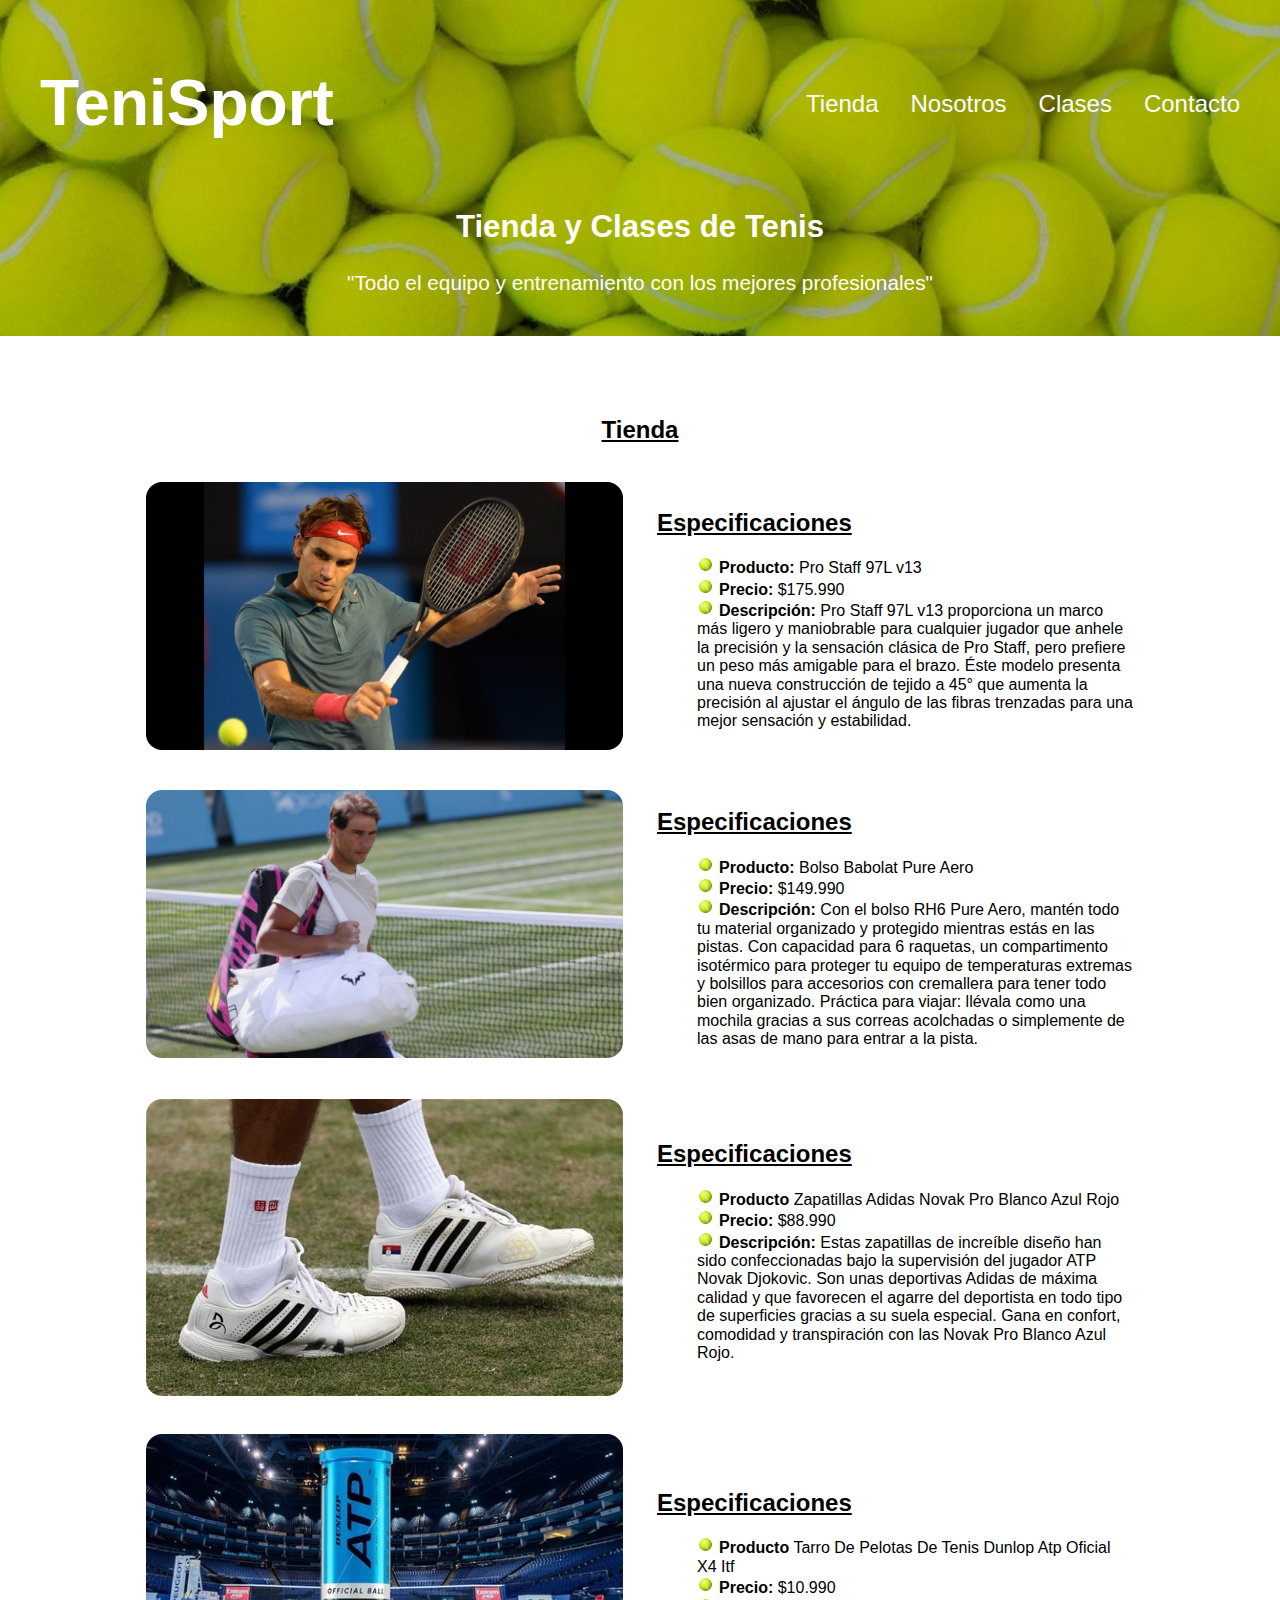
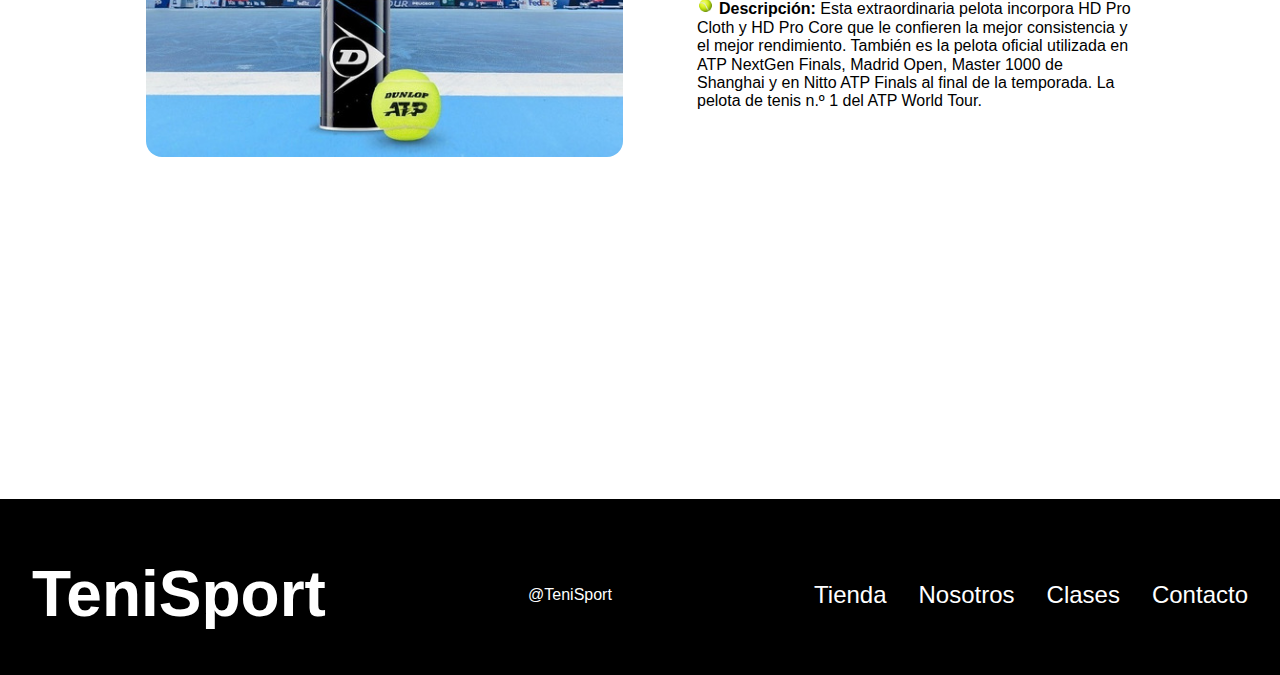
<file: index.html>
<!DOCTYPE html>
<html lang="en">
<head>
    <meta charset="UTF-8">
    <meta http-equiv="X-UA-Compatible" content="IE=edge">
    <meta name="viewport" content="width=device-width, initial-scale=1.0">
    <title>TeniSport</title>
    <link rel="stylesheet" href="assets/css/normalize.css">
    <link rel="stylesheet" href="assets/css/styles.css">
    <link rel="icon" type="image.png" href="assets/favicon/favicon.png">
    
</head>
<body>

    <!-- Primera Seccion -->
    <header class="header">
        <div class="contenedor"> 
            <div class="barra"> 
                <a href="index.html">
                    <h1>Teni<strong>S</strong>port</h1>
                </a>

                <nav class="navegacion">
                    <a href="index.html" class="navegacion__enlace">Tienda</a>
                    <a href="nosotros.html" class="navegacion__enlace">Nosotros</a>
                    <a href="clases.html" class="navegacion__enlace">Clases</a>
                    <a href="contacto.html" class="navegacion__enlace">Contacto</a>
                </nav>
            </div>
        </div>

        <div class="header__texto" >
            <h2 class="no-margin">Tienda y Clases de Tenis</h2>
            <p>"Todo el equipo y entrenamiento con los mejores profesionales"</p>
        </div>
    </header>

    <!-- Segunda Seccion -->
    <section class="products">
        <h2 class="titulos"><u>Tienda</u></h2>
        <table>
            <tr>
                <td class="imagen" >
                    <img src="assets/img/raqueta.jpg" alt="raqueta" />
                </td>
                <td>
                    <h2><u>Especificaciones</u></h2>
                    <ul>
                        <li><b>Producto:</b> Pro Staff 97L v13</li>
                        <li><b>Precio:</b> $175.990</li>
                        <li><b>Descripción:</b> Pro Staff 97L v13 proporciona un marco más ligero y maniobrable para cualquier jugador que anhele la precisión y la sensación clásica de Pro Staff, pero prefiere un peso más amigable para el brazo. Éste modelo presenta una nueva construcción de tejido a 45° que aumenta la precisión al ajustar el ángulo de las fibras trenzadas para una mejor sensación y estabilidad.</li>
                    </ul>
                </td>
            </tr>
            <tr>
                <td class="imagen" >
                    <img src="assets/img/bolso.jpg" alt="bolso" />
                </td>
                <td>
                    <h2><u>Especificaciones</u></h2>
                    <ul>
                        <li><b>Producto:</b> Bolso Babolat Pure Aero</li>
                        <li><b>Precio:</b> $149.990</li>
                        <li><b>Descripción:</b> Con el bolso RH6 Pure Aero, mantén todo tu material organizado y protegido mientras estás en las pistas. Con capacidad para 6 raquetas, un compartimento isotérmico para proteger tu equipo de temperaturas extremas y bolsillos para accesorios con cremallera para tener todo bien organizado. Práctica para viajar: llévala como una mochila gracias a sus correas acolchadas o simplemente de las asas de mano para entrar a la pista.</li>
                    </ul>
                </td>
            </tr>
            <tr>
                <td class="imagen" >
                    <img src="assets/img/zapatillas.jpg" alt="zapatillas" />
                </td>
                <td>
                    <h2><u>Especificaciones</u></h2>
                    <ul>
                        <li><b>Producto</b> Zapatillas Adidas Novak Pro Blanco Azul Rojo</li>
                        <li><b>Precio:</b> $88.990</li>
                        <li><b>Descripción:</b> Estas zapatillas de increíble diseño han sido confeccionadas bajo la supervisión del jugador ATP Novak Djokovic. Son unas deportivas Adidas de máxima calidad y que favorecen el agarre del deportista en todo tipo de superficies gracias a su suela especial. Gana en confort, comodidad y transpiración con las Novak Pro Blanco Azul Rojo.</li>
                    </ul>
                </td>
            </tr>
            <tr>
                <td class="imagen" >
                    <img src="assets/img/tarro.jpg" alt="tarro" />
                </td>
                <td>
                    <h2><u>Especificaciones</u></h2>
                    <ul>
                        <li><b>Producto</b> Tarro De Pelotas De Tenis Dunlop Atp Oficial X4 Itf</li>
                        <li><b>Precio:</b> $10.990</li>
                        <li><b>Descripción:</b> Esta extraordinaria pelota incorpora HD Pro Cloth y HD Pro Core que le confieren la mejor consistencia y el mejor rendimiento. También es la pelota oficial utilizada en ATP NextGen Finals, Madrid Open, Master 1000 de Shanghai y en Nitto ATP Finals al final de la temporada. La pelota de tenis n.º 1 del ATP World Tour.</li>
                    </ul>
                </td>
            </tr>
        </table>
    </section>

    <!-- Tercera Seccion -->
    <div class="footer">
        <footer class="footer">
            <div class="contenedor"> 
                <div class="barra"> 
                    <a class="logo" href="index.html">
                        <h1 class="titulo">Teni<strong>S</strong>port</h1>
                    </a>
                    @TeniSport
                    <nav class="navegacion">
                        <a href="index.html" class="navegacion__enlace">Tienda</a>
                        <a href="nosotros.html" class="navegacion__enlace">Nosotros</a>
                        <a href="clases.html" class="navegacion__enlace">Clases</a>
                        <a href="contacto.html" class="navegacion__enlace">Contacto</a>
                    </nav>
                </div>
            </div>
        </footer>
    </div>
</body>
</html>
</file>
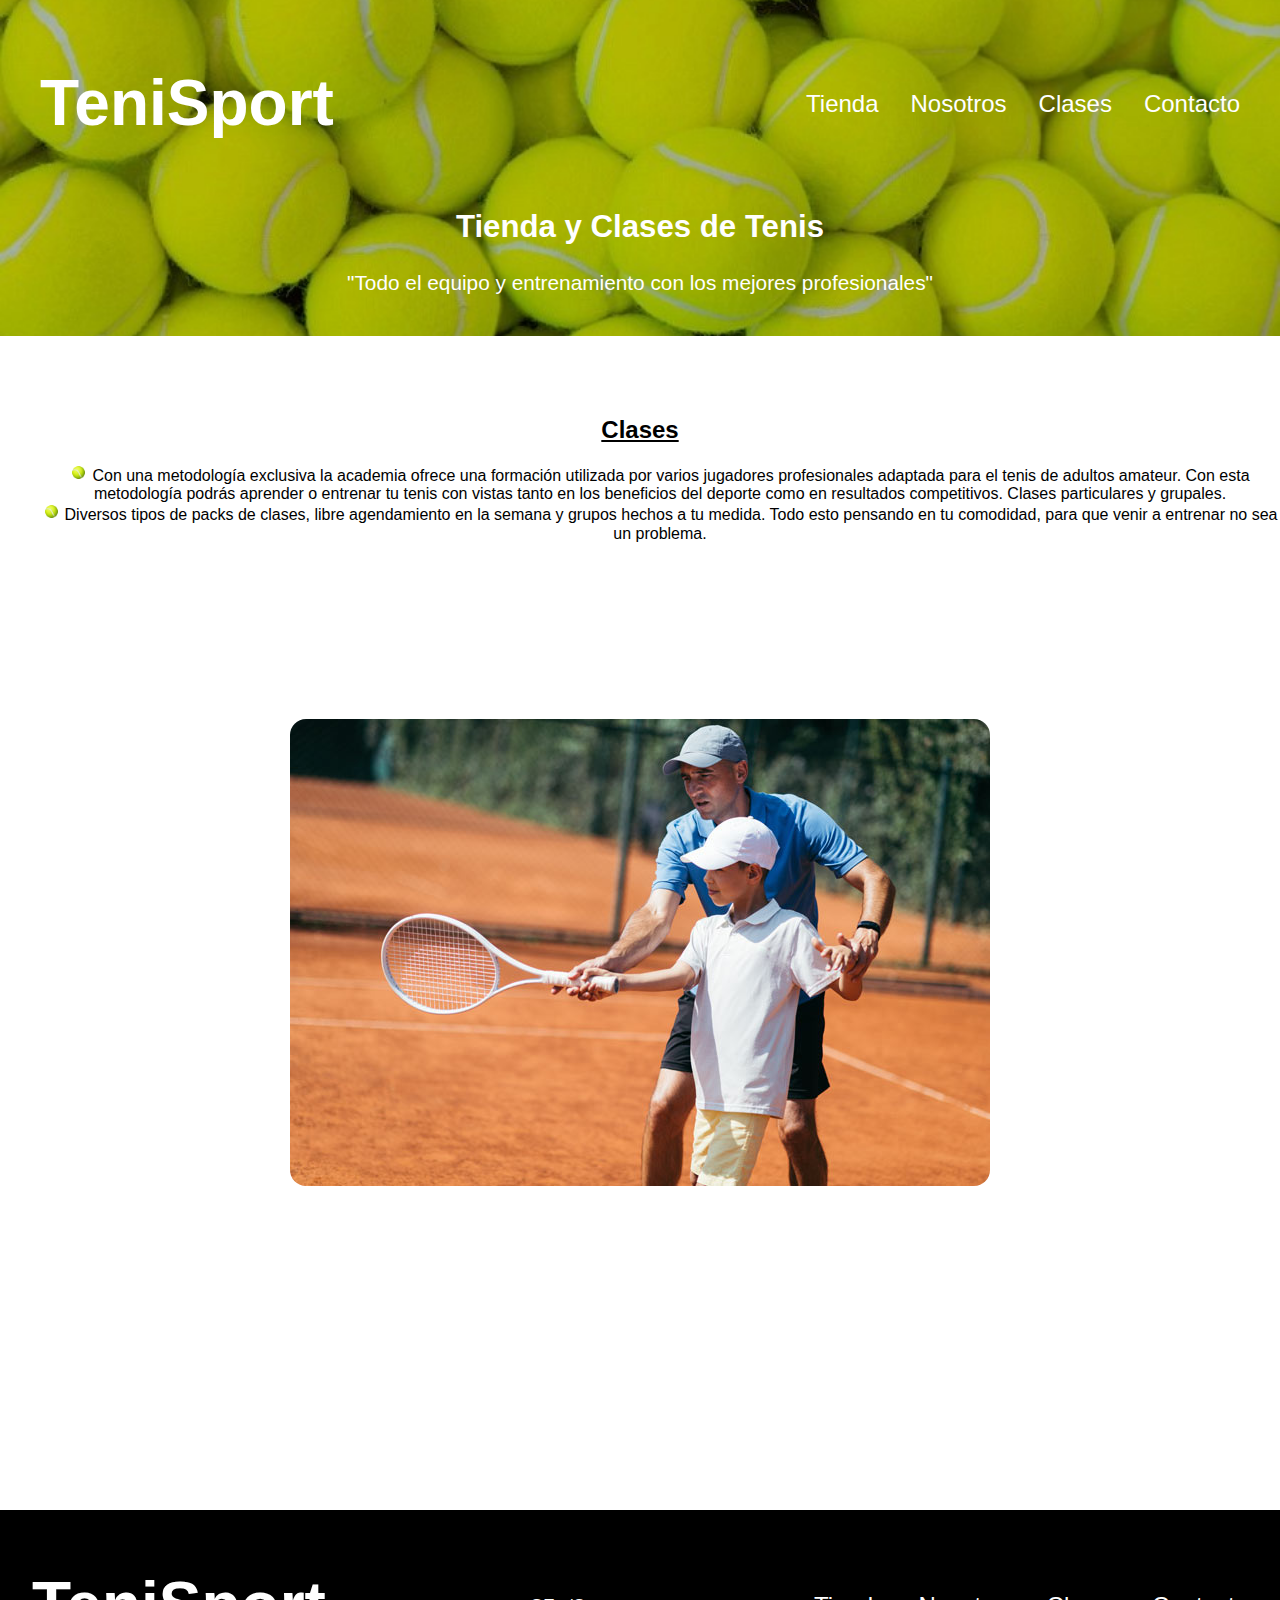
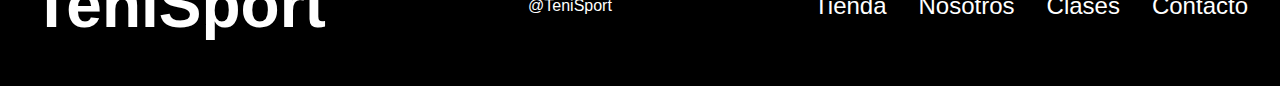
<file: clases.html>
<!DOCTYPE html>
<html lang="en">
<head>
    <meta charset="UTF-8">
    <meta http-equiv="X-UA-Compatible" content="IE=edge">
    <meta name="viewport" content="width=device-width, initial-scale=1.0">
    <title>TeniSport</title>
    <link rel="stylesheet" href="assets/css/normalize.css">
    <link rel="stylesheet" href="assets/css/styles.css">
    <link rel="icon" type="image.png" href="assets/favicon/favicon.png">
    
</head>
<body>

    <!-- Primera Seccion -->
    <header class="header">
        <div class="contenedor"> 
            <div class="barra"> 
                <a href="index.html">
                    <h1>Teni<strong>S</strong>port</h1>
                </a>

                <nav class="navegacion">
                    <a href="index.html" class="navegacion__enlace">Tienda</a>
                    <a href="nosotros.html" class="navegacion__enlace">Nosotros</a>
                    <a href="clases.html" class="navegacion__enlace">Clases</a>
                    <a href="contacto.html" class="navegacion__enlace">Contacto</a>
                </nav>
            </div>
        </div>

        <div class="header__texto" >
            <h2 class="no-margin">Tienda y Clases de Tenis</h2>
            <p>"Todo el equipo y entrenamiento con los mejores profesionales"</p>
        </div>
    </header>

    <!-- Segunda Seccion -->
    <div class="titulos">
        <h2><u>Clases</u></h2>
        <ul>
            <li>Con una metodología exclusiva la academia ofrece una formación utilizada por varios jugadores profesionales adaptada para el tenis de adultos amateur. Con esta metodología podrás aprender o entrenar tu tenis con vistas tanto en los beneficios del deporte como en resultados competitivos. Clases particulares y grupales.</li>
            <li>Diversos tipos de packs de clases, libre agendamiento en la semana y grupos hechos a tu medida. Todo esto pensando en tu comodidad, para que venir a entrenar no sea un problema.</li>
        </ul>
        <img class="imagen2" src="assets/img/clases.jpg" alt="clases">
    </div>

    <!-- Tercera Seccion -->
    <div class="footer">
        <footer class="footer">
            <div class="contenedor"> 
                <div class="barra"> 
                    <a class="logo" href="index.html">
                        <h1 class="titulo">Teni<strong>S</strong>port</h1>
                    </a>
                    @TeniSport
                    <nav class="navegacion">
                        <a href="index.html" class="navegacion__enlace">Tienda</a>
                        <a href="nosotros.html" class="navegacion__enlace">Nosotros</a>
                        <a href="clases.html" class="navegacion__enlace">Clases</a>
                        <a href="contacto.html" class="navegacion__enlace">Contacto</a>
                    </nav>
                </div>
            </div>
        </footer>
    </div>
</body>
</html>
</file>
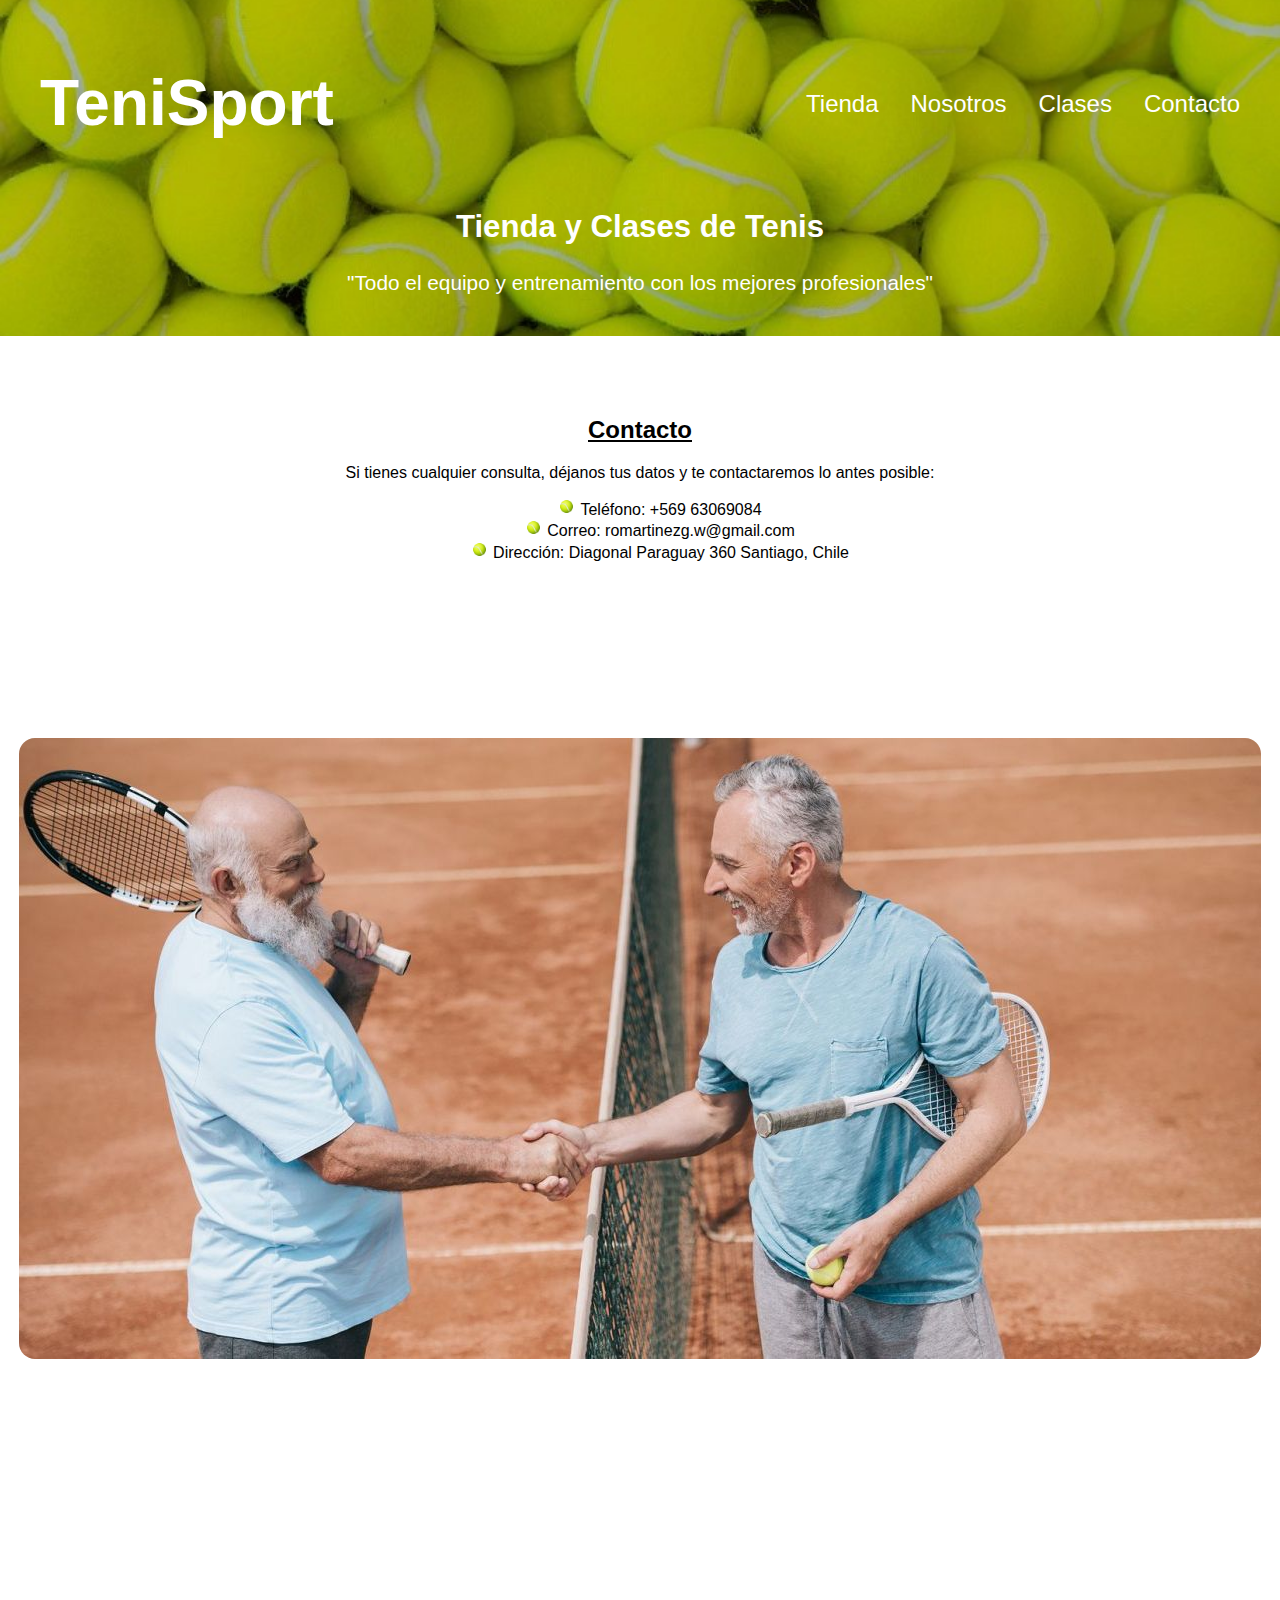
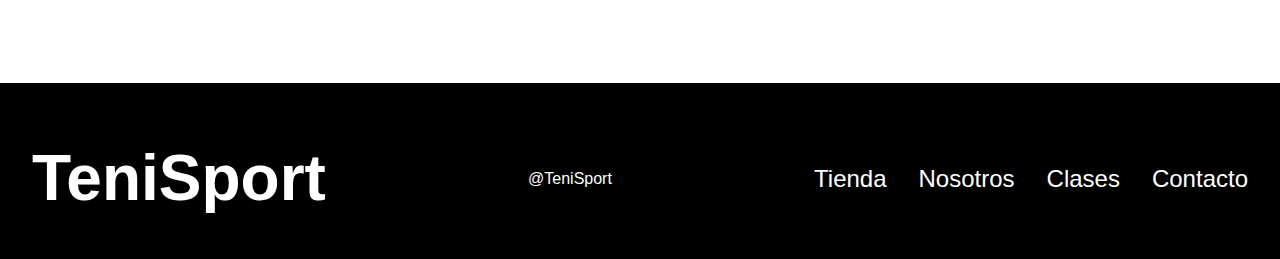
<file: contacto.html>
<!DOCTYPE html>
<html lang="en">
<head>
    <meta charset="UTF-8">
    <meta http-equiv="X-UA-Compatible" content="IE=edge">
    <meta name="viewport" content="width=device-width, initial-scale=1.0">
    <title>TeniSport</title>
    <link rel="stylesheet" href="assets/css/normalize.css">
    <link rel="stylesheet" href="assets/css/styles.css">
    <link rel="icon" type="image.png" href="assets/favicon/favicon.png">
    
</head>
<body>

    <!-- Primera Seccion -->
    <header class="header">
        <div class="contenedor"> 
            <div class="barra"> 
                <a href="index.html">
                    <h1>Teni<strong>S</strong>port</h1>
                </a>

                <nav class="navegacion">
                    <a href="index.html" class="navegacion__enlace">Tienda</a>
                    <a href="nosotros.html" class="navegacion__enlace">Nosotros</a>
                    <a href="clases.html" class="navegacion__enlace">Clases</a>
                    <a href="contacto.html" class="navegacion__enlace">Contacto</a>
                </nav>
            </div>
        </div>

        <div class="header__texto" >
            <h2 class="no-margin">Tienda y Clases de Tenis</h2>
            <p>"Todo el equipo y entrenamiento con los mejores profesionales"</p>
        </div>
    </header>

    <!-- Segunda Seccion -->
    <div class="titulos">
        <h2><u>Contacto</u></h2>
        <p>Si tienes cualquier consulta, déjanos tus datos y te contactaremos lo antes posible:</p>
        <ul>
            <li>Teléfono: +569 63069084</li> 
            <li>Correo: romartinezg.w@gmail.com</li>
            <li>Dirección: Diagonal Paraguay 360 Santiago, Chile</li>
         </ul>
         <img class="imagen2" src="assets/img/saludo.jpeg" alt="saludo">
    </div>

    <!-- Tercera Seccion -->
    <div class="footer">
        <footer class="footer">
            <div class="contenedor"> 
                <div class="barra"> 
                    <a class="logo" href="index.html">
                        <h1 class="titulo">Teni<strong>S</strong>port</h1>
                    </a>
                    @TeniSport
                    <nav class="navegacion">
                        <a href="index.html" class="navegacion__enlace">Tienda</a>
                        <a href="nosotros.html" class="navegacion__enlace">Nosotros</a>
                        <a href="clases.html" class="navegacion__enlace">Clases</a>
                        <a href="contacto.html" class="navegacion__enlace">Contacto</a>
                    </nav>
                </div>
            </div>
        </footer>
    </div>
</body>
</html>
</file>
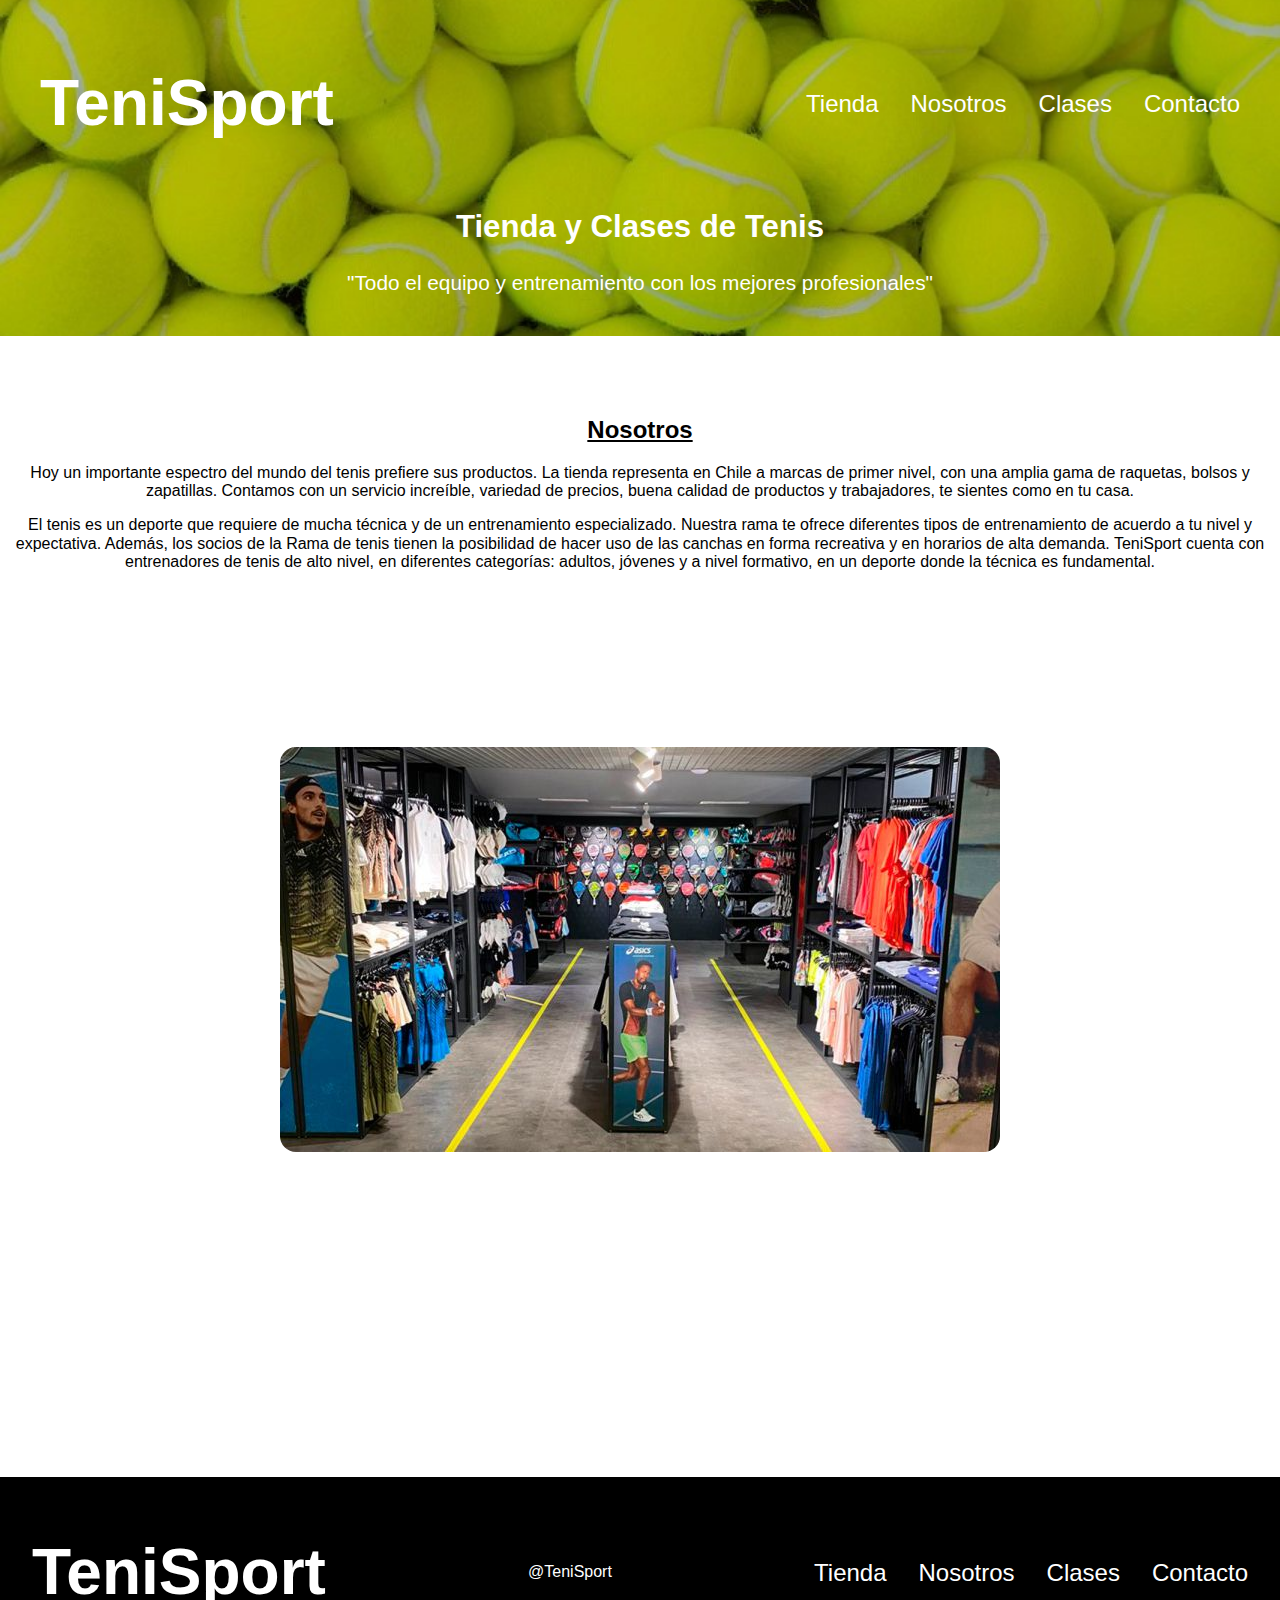
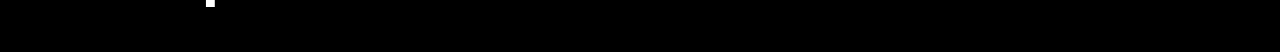
<file: nosotros.html>
<!DOCTYPE html>
<html lang="en">
<head>
    <meta charset="UTF-8">
    <meta http-equiv="X-UA-Compatible" content="IE=edge">
    <meta name="viewport" content="width=device-width, initial-scale=1.0">
    <title>TeniSport</title>
    <link rel="stylesheet" href="assets/css/normalize.css">
    <link rel="stylesheet" href="assets/css/styles.css">
    <link rel="icon" type="image.png" href="assets/favicon/favicon.png">
    
</head>
<body>

    <!-- Primera Seccion -->
    <header class="header">
        <div class="contenedor"> 
            <div class="barra"> 
                <a href="index.html">
                    <h1>Teni<strong>S</strong>port</h1>
                </a>

                <nav class="navegacion">
                    <a href="index.html" class="navegacion__enlace">Tienda</a>
                    <a href="nosotros.html" class="navegacion__enlace">Nosotros</a>
                    <a href="clases.html" class="navegacion__enlace">Clases</a>
                    <a href="contacto.html" class="navegacion__enlace">Contacto</a>
                </nav>
            </div>
        </div>

        <div class="header__texto" >
            <h2 class="no-margin">Tienda y Clases de Tenis</h2>
            <p>"Todo el equipo y entrenamiento con los mejores profesionales"</p>
        </div>
    </header>

    <!-- Segunda Seccion -->
   <div class="titulos">
        <h2><u>Nosotros</u></h2>
        <p>Hoy un importante espectro del mundo del tenis prefiere sus productos. La tienda representa en Chile a marcas de primer nivel, con una amplia gama de raquetas, bolsos y zapatillas. Contamos con un servicio increíble, variedad de precios, buena calidad de productos y trabajadores, te sientes como en tu casa.</p>
        <p>El tenis es un deporte que requiere de mucha técnica y de un entrenamiento especializado. Nuestra rama te ofrece diferentes tipos de entrenamiento de acuerdo a tu nivel y expectativa. Además, los socios de la Rama de tenis tienen la posibilidad de hacer uso de las canchas en forma recreativa y en horarios de alta demanda.
        TeniSport cuenta con entrenadores de tenis de alto nivel, en diferentes categorías: adultos, jóvenes y a nivel formativo, en un deporte donde la técnica es fundamental.</p>
        <img class="imagen2" src="assets/img/tienda.jpg" alt="nosotros">
   </div>

    <!-- Tercera Seccion -->
    <div class="footer">
        <footer class="footer">
            <div class="contenedor"> 
                <div class="barra"> 
                    <a class="logo" href="index.html">
                        <h1 class="titulo">Teni<strong>S</strong>port</h1>
                    </a>
                    @TeniSport
                    <nav class="navegacion">
                        <a href="index.html" class="navegacion__enlace">Tienda</a>
                        <a href="nosotros.html" class="navegacion__enlace">Nosotros</a>
                        <a href="clases.html" class="navegacion__enlace">Clases</a>
                        <a href="contacto.html" class="navegacion__enlace">Contacto</a>
                    </nav>
                </div>
            </div>
        </footer>
    </div>
</body>
</html>
</file>
<file: assets/css/styles.css>
/* Estilo body */
body{
    background: white;
    font-family: Arial, Helvetica, sans-serif;
    margin-bottom: auto;
}

/* Tamaño para los h1 */
h1{
    font-size: 4rem;
}    

/* Estilos para los enlaces */
a {
    text-decoration: none;
    color: white;
}


/* Estilo para agregar pelota de tenis como viñeta de una lista desordenada */

ul{
    list-style: none;
}

li::before {
    content: "";
    display: inline-block;
    width: 17px;
    height: 17px;
    background-image: url(../img/viñeta.png);
    background-repeat: no-repeat;
    background-position: center;
    background-size: cover;
    margin-right: 5px;
}

/* 
Estilo para el header */

.header {
    height: 20rem;
    padding: 0.5rem;
    background-image: url(../img/pelorararara.jpg);
    background-size: cover;
    background-repeat: no-repeat;
    background-position: center center;
}

.header__texto {
    text-align: center;
    color: white;
    margin-top: 1.5rem;
    font-size: 1.3rem;
}

.barra {
    padding-top: 1rem;
    align-items: center;
    display: flex;
    justify-content: space-between;
    margin: 0 2rem;
}

.navegacion {
    color: white;
    display: flex;
    gap: 2rem;
    
}

.navegacion__enlace {
    font-size: 1.5rem;
}

.imagen {
    text-align: left;
}

/* Estilo para las imagenes de (Nostros, Clases y Contacto) */

.imagen2 {
    margin-top: 10rem;
    border-radius: 1rem;
}

/* Estilo para los productos */

.products {
    width:  80%;
    margin: auto;
}

.products td {
    width: 50%;
    padding: 1rem;
}

.products img {
    border: none;
    width: 100%;
    border-radius: 1rem;
}

/* Estilo para los titulos (Tineda, Nosotros, Clases, Contacto) */

.titulos {
    text-align: center;
    margin-top: 5rem;
}

/* Estilo para el footer */

.footer {
    background-color: black;
    margin-top: 20rem; 
    color: white;
}
</file>
